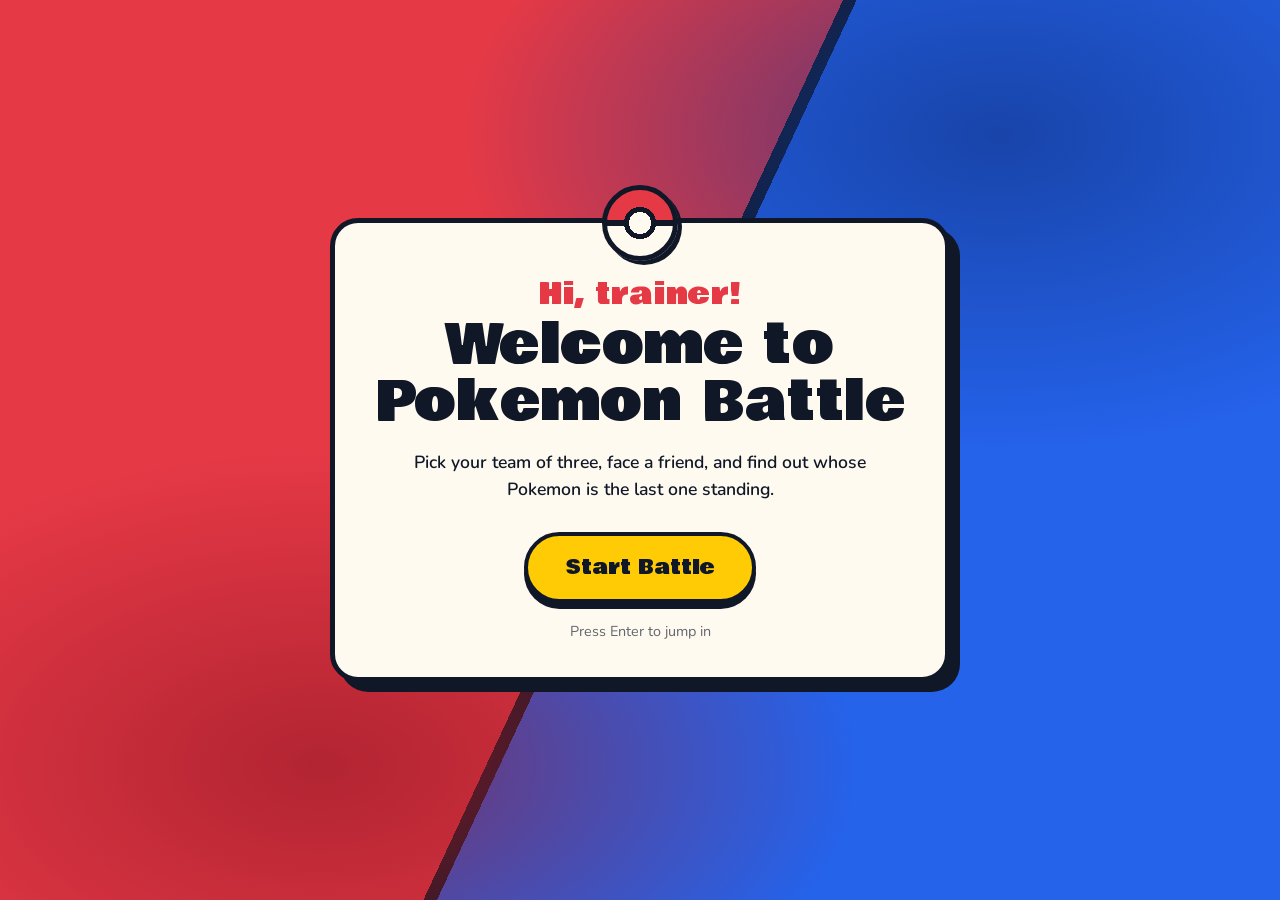
<file: index.html>
<!DOCTYPE html>
<html lang="en">
<head>
<meta charset="UTF-8">
<meta name="viewport" content="width=device-width, initial-scale=1">
<title>Welcome to Pokemon Battle</title>
<link rel="preconnect" href="https://fonts.googleapis.com">
<link rel="preconnect" href="https://fonts.gstatic.com" crossorigin>
<link href="https://fonts.googleapis.com/css2?family=Bowlby+One&family=Nunito:wght@600;800&display=swap" rel="stylesheet">
<style>
  :root {
    --red: #e63946;
    --red-deep: #9d1c2a;
    --blue: #2563eb;
    --blue-deep: #14388f;
    --ink: #101828;
    --paper: #fffaf0;
    --gold: #ffcb05;
  }
  * { box-sizing: border-box; margin: 0; padding: 0; }
  html, body { height: 100%; }
  body {
    font-family: "Nunito", system-ui, sans-serif;
    color: var(--paper);
    background: var(--ink);
    overflow: hidden;
  }

  /* Two corners of the arena, split on a diagonal */
  .arena {
    position: relative;
    min-height: 100vh;
    min-height: 100dvh;
    display: grid;
    place-items: center;
    padding: 24px;
    isolation: isolate;
  }
  .arena::before {
    content: "";
    position: absolute;
    inset: 0;
    z-index: -2;
    background:
      linear-gradient(115deg, var(--red) 0 49.6%, var(--ink) 49.6% 50.4%, var(--blue) 50.4% 100%);
  }
  .arena::after {
    content: "";
    position: absolute;
    inset: 0;
    z-index: -1;
    background:
      radial-gradient(60% 50% at 25% 85%, var(--red-deep), transparent 70%),
      radial-gradient(60% 50% at 78% 15%, var(--blue-deep), transparent 70%);
    opacity: .7;
  }

  .fighter {
    position: absolute;
    bottom: 6vh;
    width: clamp(120px, 22vw, 280px);
    image-rendering: pixelated;
    filter: drop-shadow(0 14px 0 rgba(0,0,0,.25));
  }
  .fighter.left  { left: 5vw; }
  .fighter.right { right: 5vw; transform: scaleX(-1); }
  .fighter.left  { animation: stepin-left .9s cubic-bezier(.2,.9,.3,1) both; }
  .fighter.right { animation: stepin-right .9s cubic-bezier(.2,.9,.3,1) both; }
  @keyframes stepin-left  { from { transform: translateX(-60vw); } to { transform: translateX(0); } }
  @keyframes stepin-right { from { transform: translateX(60vw) scaleX(-1); } to { transform: translateX(0) scaleX(-1); } }

  .card {
    text-align: center;
    max-width: 620px;
    padding: 40px 32px 36px;
    background: var(--paper);
    color: var(--ink);
    border: 5px solid var(--ink);
    border-radius: 28px;
    box-shadow: 10px 10px 0 var(--ink);
  }

  .ball {
    width: 76px;
    height: 76px;
    margin: -78px auto 18px;
    border-radius: 50%;
    border: 5px solid var(--ink);
    background:
      radial-gradient(circle at 50% 50%, var(--paper) 0 11px, var(--ink) 11px 16px, transparent 16px),
      linear-gradient(var(--red) 0 46%, var(--ink) 46% 54%, var(--paper) 54% 100%);
    box-shadow: 4px 4px 0 var(--ink);
    animation: wobble 2.4s ease-in-out 1s 2;
  }
  @keyframes wobble {
    0%, 100% { transform: rotate(0); }
    20% { transform: rotate(-14deg); }
    40% { transform: rotate(12deg); }
    60% { transform: rotate(-8deg); }
    80% { transform: rotate(4deg); }
  }

  h1 {
    font-family: "Bowlby One", Impact, sans-serif;
    font-weight: 400;
    font-size: clamp(2rem, 6vw, 3.4rem);
    line-height: 1.05;
    letter-spacing: .01em;
  }
  h1 span { display: block; }
  .hi { font-size: .55em; color: var(--red); margin-bottom: 6px; }

  p {
    margin: 18px auto 28px;
    max-width: 44ch;
    font-size: 1.1rem;
    line-height: 1.55;
    font-weight: 600;
  }

  .start {
    display: inline-block;
    font-family: "Bowlby One", Impact, sans-serif;
    font-size: 1.25rem;
    text-decoration: none;
    color: var(--ink);
    background: var(--gold);
    padding: 16px 38px;
    border: 4px solid var(--ink);
    border-radius: 999px;
    box-shadow: 0 6px 0 var(--ink);
    transition: transform .08s ease, box-shadow .08s ease;
  }
  .start:hover { transform: translateY(2px); box-shadow: 0 4px 0 var(--ink); }
  .start:active { transform: translateY(6px); box-shadow: 0 0 0 var(--ink); }
  .start:focus-visible { outline: 4px solid var(--blue); outline-offset: 4px; }

  .hint { margin: 18px 0 0; font-size: .9rem; opacity: .65; }

  @media (max-width: 720px) {
    .fighter { opacity: .9; bottom: 2vh; width: 34vw; }
    .card { margin-bottom: 20vh; padding: 36px 22px 30px; }
  }
  @media (prefers-reduced-motion: reduce) {
    .fighter.left, .fighter.right, .ball { animation: none; }
    .fighter.right { transform: scaleX(-1); }
  }
</style>
</head>
<body>
  <main class="arena">
    <img class="fighter left"  src="https://img.pokemondb.net/sprites/black-white/anim/normal/charizard.gif" alt="" onerror="this.remove()">
    <img class="fighter right" src="https://img.pokemondb.net/sprites/black-white/anim/normal/blastoise.gif" alt="" onerror="this.remove()">

    <section class="card">
      <div class="ball" aria-hidden="true"></div>
      <h1>
        <span class="hi">Hi, trainer!</span>
        <span>Welcome to Pokemon Battle</span>
      </h1>
      <p>Pick your team of three, face a friend, and find out whose Pokemon is the last one standing.</p>
      <a class="start" href="game.html" id="start">Start Battle</a>
      <div class="hint">Press Enter to jump in</div>
    </section>
  </main>

  <script>
    // Pressing Enter also leads to the game
    document.addEventListener("keydown", function (e) {
      if (e.key === "Enter") window.location.href = "game.html";
    });
  </script>
</body>
</html>
</file>
